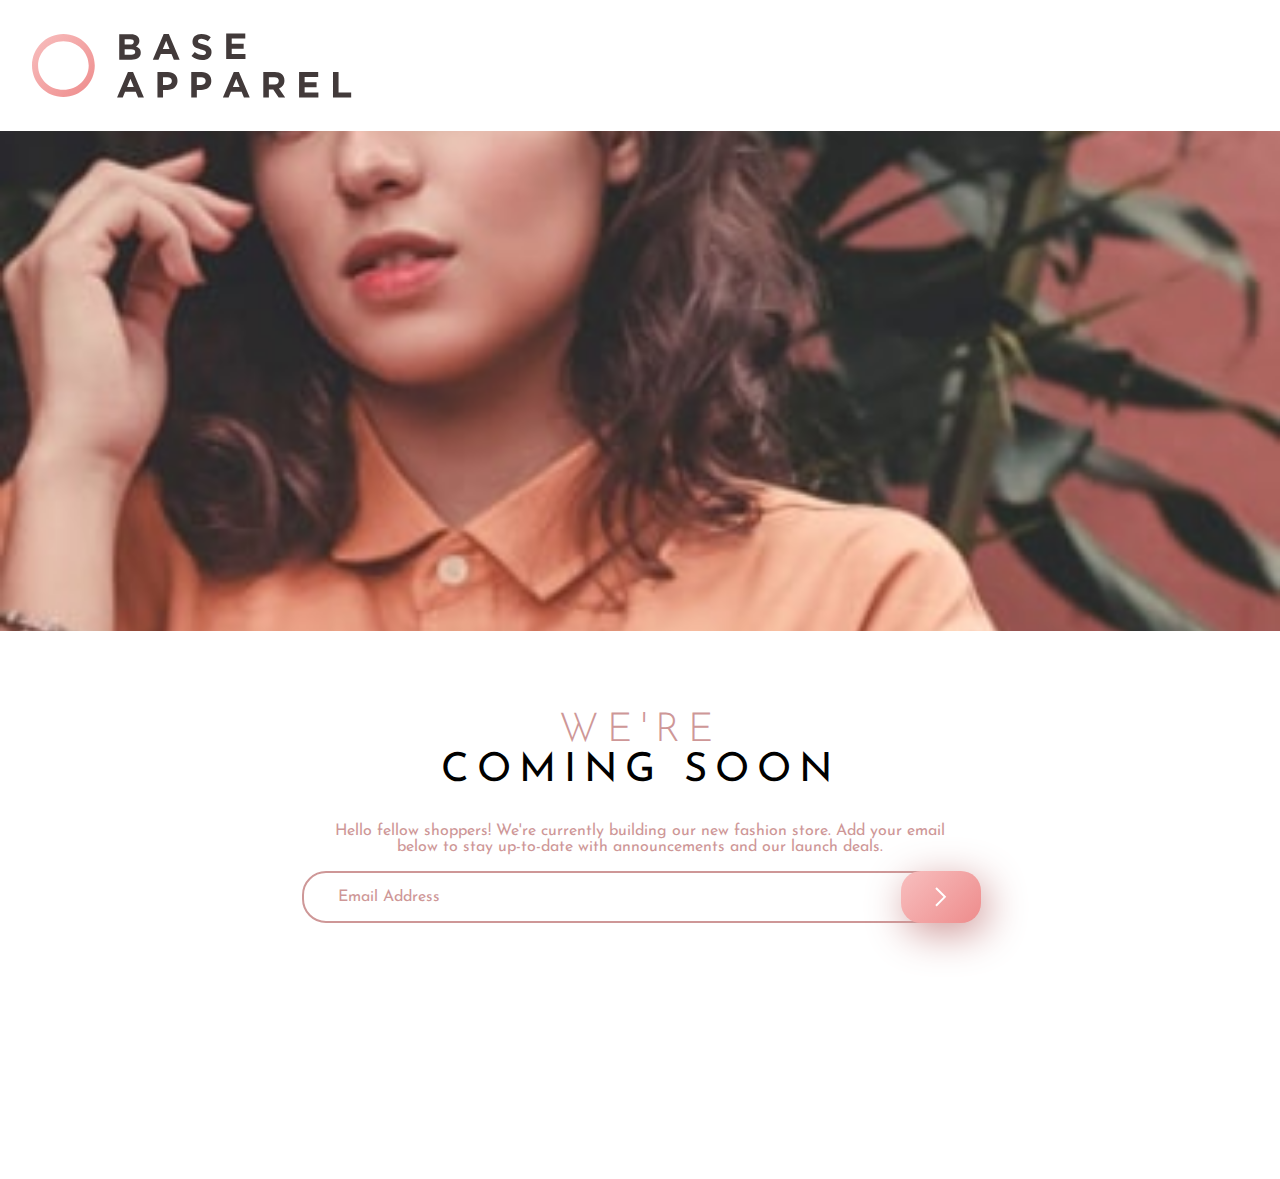
<file: index.html>
<!DOCTYPE html>
<html lang="en">
  <head>
    <meta charset="UTF-8" />
    <meta name="viewport" content="width=device-width, initial-scale=1.0" />
    <!-- displays site properly based on user's device -->

    <link
      rel="icon"
      type="image/png"
      sizes="32x32"
      href="./images/favicon-32x32.png"
    />

    <title>Frontend Mentor | Base Apparel coming soon page</title>

    <!-- Feel free to remove these styles or customise in your own stylesheet 👍 -->
    <link rel="stylesheet" href="./src/style.css" />
  </head>
  <body>
    <img src="./images/logo.svg" alt="logo" class="logo" />
    <img src="./images/hero-mobile.jpg" alt="hero-image" class="hero-image" />
    <div class="coming-soon-block">
      <div>
        <p class="thin-purple header-text">We're</p>
        <p class="header-text">coming soon</p>
      </div>
      <p class="medium-purple">
        Hello fellow shoppers! We're currently building our new fashion store.
        Add your email below to stay up-to-date with announcements and our
        launch deals.
      </p>
      <div class="input-container">
        <input type="text" placeholder="Email Address" class="input-message" />
        <img
          src="../images/icon-error.svg"
          alt="icon-error"
          class="icon-error"
          style="display: none"
        />
        <button class="button-container">
          <img src="./images/icon-arrow.svg" alt="icon-arrow" />
        </button>
      </div>
      <p id="message-error" class="message-error" style="display: none">
        Please provide a valid email
      </p>
      <div id="message-success" class="message-success" style="display: none">
        <p class="attribution">
          Thanks for staying up-to-date with us! <br />
          Challenge by
          <a href="https://www.frontendmentor.io?ref=challenge" target="_blank"
            >Frontend Mentor</a
          >. Coded by <a href="https://github.com/voladdd">voladdd</a>.
        </p>
      </div>
    </div>
  </body>
  <script src="./src/app.js"></script>
</html>
</file>
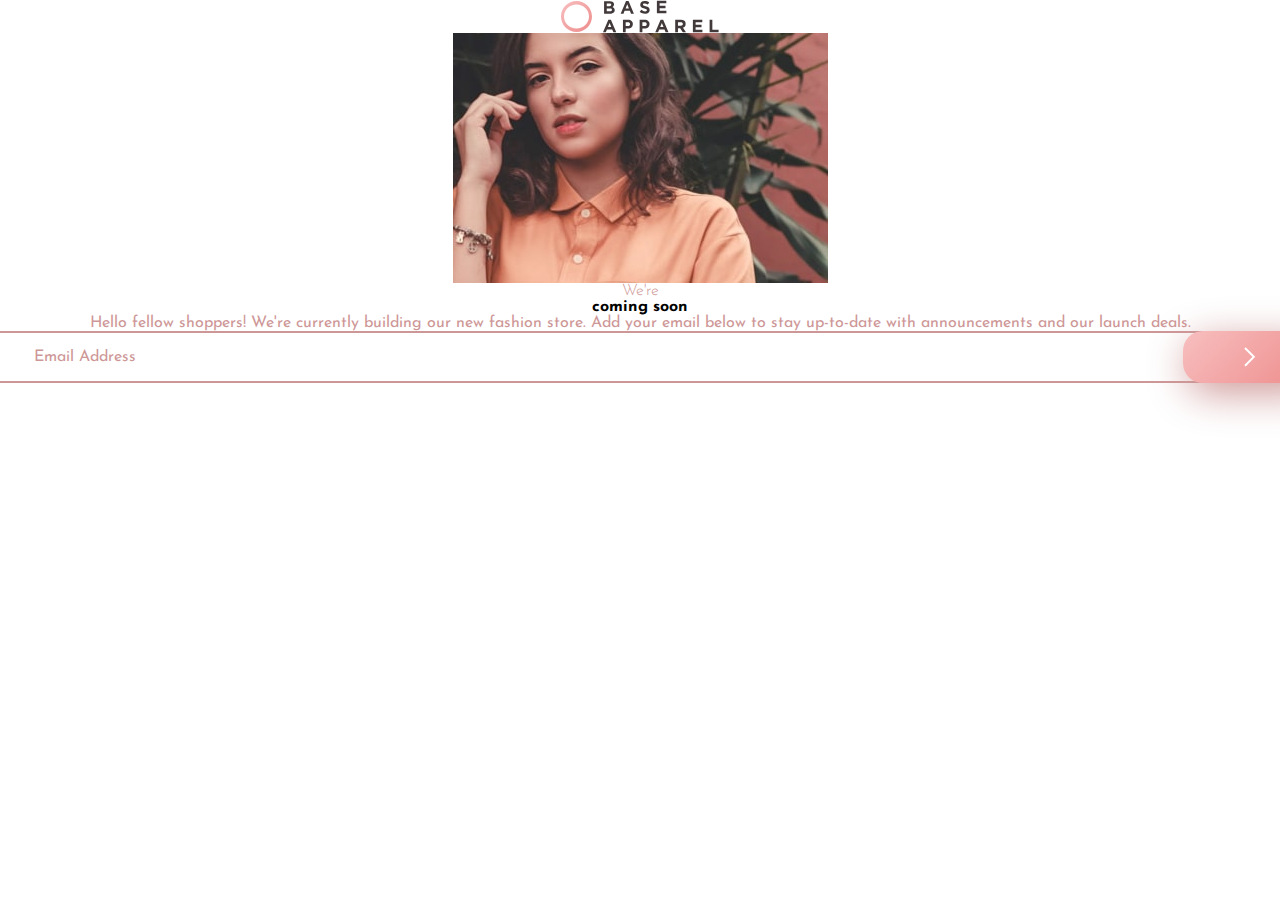
<file: src/index.html>
<!DOCTYPE html>
<html lang="en">
  <head>
    <meta charset="UTF-8" />
    <meta name="viewport" content="width=device-width, initial-scale=1.0" />
    <!-- displays site properly based on user's device -->

    <link
      rel="icon"
      type="image/png"
      sizes="32x32"
      href="./images/favicon-32x32.png"
    />

    <title>Frontend Mentor | Base Apparel coming soon page</title>

    <!-- Feel free to remove these styles or customise in your own stylesheet 👍 -->
    <link rel="stylesheet" href="style.css" />
  </head>
  <body>
    <img src="../images/logo.svg" alt="logo" />
    <img src="../images/hero-mobile.jpg" alt="hero-image" />
    <h1 class="thin-purple">We're</h1>
    <h1>coming soon</h1>
    <p class="medium-purple">
      Hello fellow shoppers! We're currently building our new fashion store. Add
      your email below to stay up-to-date with announcements and our launch
      deals.
    </p>
    <div class="input-container">
      <input type="text" placeholder="Email Address" class="medium-purple" />
      <button class="button-container">
        <img src="../images/icon-arrow.svg" alt="icon-arrow" />
      </button>
    </div>
    <!-- <footer>
      <p class="attribution">
        Challenge by
        <a href="https://www.frontendmentor.io?ref=challenge" target="_blank"
          >Frontend Mentor</a
        >. Coded by <a href="#">voladdd</a>.
      </p>
    </footer> -->
  </body>
</html>
</file>
<file: src/style.css>
@import url("https://fonts.googleapis.com/css2?family=Josefin+Sans:wght@300;400;600&display=swap");

:root {
  --gradient-main: linear-gradient(135deg, hsl(0, 0%, 100%), hsl(0, 100%, 98%));
  --gradient-second: linear-gradient(
    135deg,
    hsl(0, 80%, 86%),
    hsl(0, 74%, 74%)
  );
  --color-third: linear-gradient(135deg, hsl(0, 80%, 86%), hsl(0, 80%, 86%));
  --color-neutral: hsl(0, 6%, 24%);
  --color-soft: hsl(0, 93%, 68%);
  --color-desaturated: hsl(0, 36%, 70%);
}

* {
  font-family: "Josefin Sans", sans-serif;
  font-size: 16px;
  margin: 0;
}

body {
  min-height: 100vh;
  display: flex;
  flex-direction: column;
  align-items: center;
}

.logo {
  margin: 2rem;
  width: 25%;
  align-self: flex-start;
}

.hero-image {
  width: 100%;
  max-height: 500px;
  object-fit: cover;
  content: url(../images/hero-mobile.jpg);
}

.thin-purple {
  font-weight: 300;
  color: var(--color-desaturated);
}

.medium-purple {
  font-weight: 400;
  color: var(--color-desaturated);
}

.medium-purple::placeholder {
  color: var(--color-desaturated);
}

.header-text {
  font-size: 40px;
  text-transform: uppercase;
  letter-spacing: 8px;
  align-self: center;
  text-align: center;
}

.coming-soon-block {
  display: flex;
  flex-direction: column;
  justify-content: center;
  align-items: center;
  padding: 0 5%;
  max-width: 50%;
  margin-bottom: 20%;
}

.coming-soon-block div:nth-child(1) {
  margin: 5rem 0 2rem 0;
}

.coming-soon-block > p {
  margin-bottom: 1rem;
  text-align: center;
}

/* CUSTOM INPUT */

.button-container {
  position: absolute;
  top: -2px;
  height: 52px;
  right: -5px;
  cursor: pointer;
  background: var(--gradient-second);
  width: max(10%, 80px);
  border-radius: 20px;
  border: 0px;
  filter: drop-shadow(5px 10px 20px var(--color-desaturated));
  transition: 0.3s;
}

.button-container:hover {
  border-radius: 30px;
  background: var(--color-third);
  filter: drop-shadow(5px 15px 15px var(--color-desaturated));
}

.button-container img {
  padding: 12px;
  margin: 0 auto;
  display: block;
}

.input-container {
  display: flex;
  width: 100%;
  height: 48px;
  padding-left: 5%;
  position: relative;
  flex-direction: row;
  justify-content: flex-start;
  border: 2px solid var(--color-desaturated);
  border-radius: 24px;
}

.input-container input {
  font-weight: 400;
  color: black;
  border: none;
  background-color: transparent;
  outline: none;
  width: 60%;
}

.input-container input::placeholder {
  color: var(--color-desaturated);
}

#message-error,
#message-success {
  margin: 4% 0;
  width: 100%;
  padding-left: 5%;
  text-align: start;
}

#message-error {
  color: var(--color-soft);
}

#message-success a {
  color: var(--color-soft);
}

.border-error {
  border: 2px solid var(--color-soft);
}

.icon-error {
  height: 50%;
  align-self: center;
}

/* ADAPTVE */

@media (min-width: 1440px) {
  body {
    display: grid;
    background-image: url(../images/bg-pattern-desktop.svg);
  }
  .hero-image {
    content: url(../images/hero-desktop.jpg);
    grid-column: 2 / 3;
    grid-row: 1 / 3;
    object-fit: cover;
    height: 100vh;
    max-height: fit-content;
  }
  .logo {
    grid-row: 1 / 2;
    margin: 10% 0 0 30%;
  }
  .input-container input {
    width: 60%;
  }
  .coming-soon-block {
    grid-row: 2 / 3;
    padding: 0 30%;
    justify-content: flex-start;
    align-items: flex-start;
  }
  .coming-soon-block p {
    text-align: left;
  }
  .coming-soon-block div:nth-child(1) {
    margin: 0 0 8% 0;
  }
}
</file>
